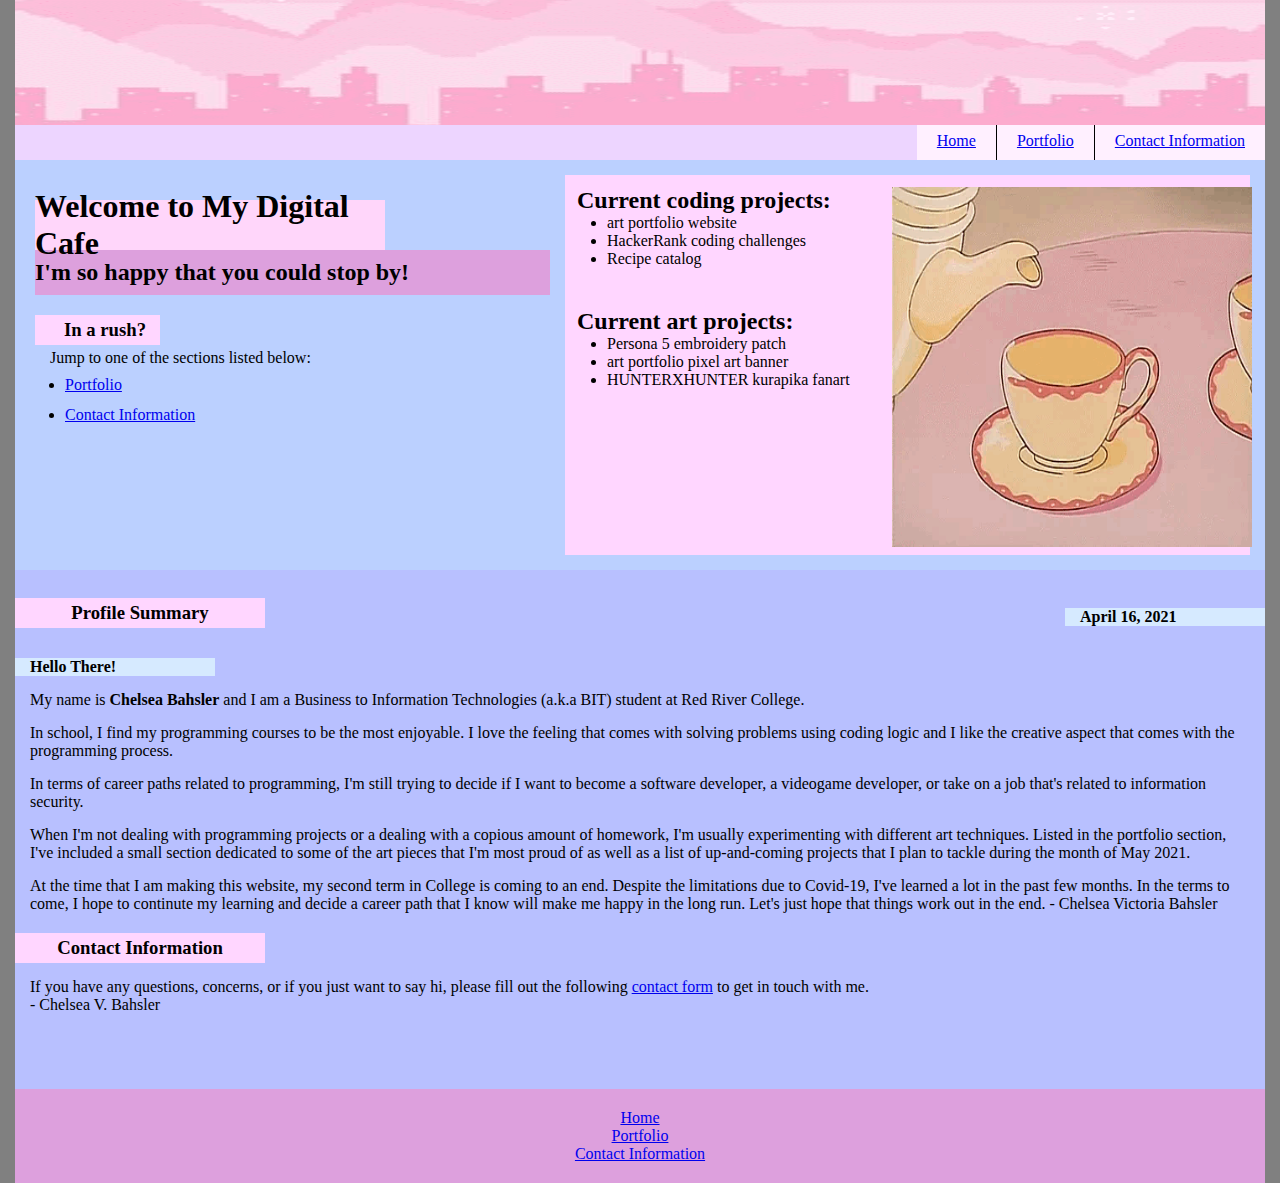
<file: index.html>
<!-------w----------

    Name: Chelsea Bahsler
    Date: April 16, 2021.
    Description:
    The home page of my website.
    
------------------->

<!DOCTYPE html>
<html lang="en">
<head>
    <title>Home Page</title>
    <meta charset="UTF-8" />
    <link rel="stylesheet" type="text/css" href="styles.css" />
</head>
<header>
    <img id="banner" src="images/banner.png" alt="banner">
</header>
<nav>
    <ul>
        <li><a href="index.html">Home</a></li>
        <li><a href="portfolio.html">Portfolio</a></li>
        <li><a href="contact.html">Contact Information</a></li>
    </ul>
</nav>
<body>
<div id="outsideElement"> 
    <div id="lists">     
        <h2 id="codeProjects">Current coding projects:</h2>
        <ul id="codeList">
            <li>art portfolio website</li>   
            <li>HackerRank coding challenges</li>
            <li>Recipe catalog</li>
        </ul>
        <h2 id="artProjects">Current art projects:</h2>
        <ul id="artList">
            <li>Persona 5 embroidery patch</li>
            <li>art portfolio pixel art banner</li>
            <li>HUNTERXHUNTER kurapika fanart</li>
        </ul>
    </div>
    <img id="tea" alt="A kettle of tea pouring tea into a cup." src="images/tea.gif">
</div>    
<section>
    <h1 id="welcome">Welcome to My Digital Cafe</h1>
    <h2 id="greeting">I'm so happy that you could stop by!</h2>
    <h3 id="rush">In a rush?</h3>
    <p id="rush-explanation">Jump to one of the sections listed below:</p>
    <ul id="jump">
        <li><a href="portfolio.html">Portfolio</a></li>
        <li><a href="contact.html">Contact Information</a></li>
    </ul>
</section>
<main>
    <h4 id="about-date">April 16, 2021</h4>
    <h3>Profile Summary</h3>
    <h4>Hello There!</h4>
    <p class="about">
        My name is
        <b>Chelsea Bahsler</b>
        and I am a Business to Information Technologies (a.k.a BIT)
        student at Red River College.
    </p>
    <p class="about">
        In school, I find my programming courses to be the most enjoyable.
        I love the feeling that comes with solving problems using coding 
        logic and I like the creative aspect that comes with the programming process.
    </p>
    <p class="about">
        In terms of career paths related to programming, I'm still trying to decide if I want to become a software developer, a videogame developer,
        or take on a job that's related to information security.
    </p>
    <p class="about">
        When I'm not dealing with programming projects or a dealing with a copious amount of homework,
        I'm usually experimenting with different art techniques.
        Listed in the portfolio section, I've included a small section dedicated to some of the art pieces that I'm most proud of
        as well as a list of up-and-coming projects that I plan to tackle during the month of May 2021.
    </p>
    <p class="about">
        At the time that I am making this website, my second term in College is coming to an end.
        Despite the limitations due to Covid-19, I've learned a lot in the past few months.
        In the terms to come, I hope to continute my learning and decide a career path that I know will make me happy in the long run.

        Let's just hope that things work out in the end.
        - Chelsea Victoria Bahsler
    </p>
    <h3>Contact Information</h3>
    <p class="about">
        If you have any questions, concerns,
        or if you just want to say hi, please fill out the following 
        <a href="contact.html">contact form</a>
        to get in touch with me.<br>
        - Chelsea V. Bahsler
    </p>
</main>
</body>
<footer>
    <ul>
        <li><a href="index.html">Home</a></li>
        <li><a href="portfolio.html">Portfolio</a></li>
        <li><a href="contact.html">Contact Information</a></li>
    </ul>
</footer>
</html>
</file>
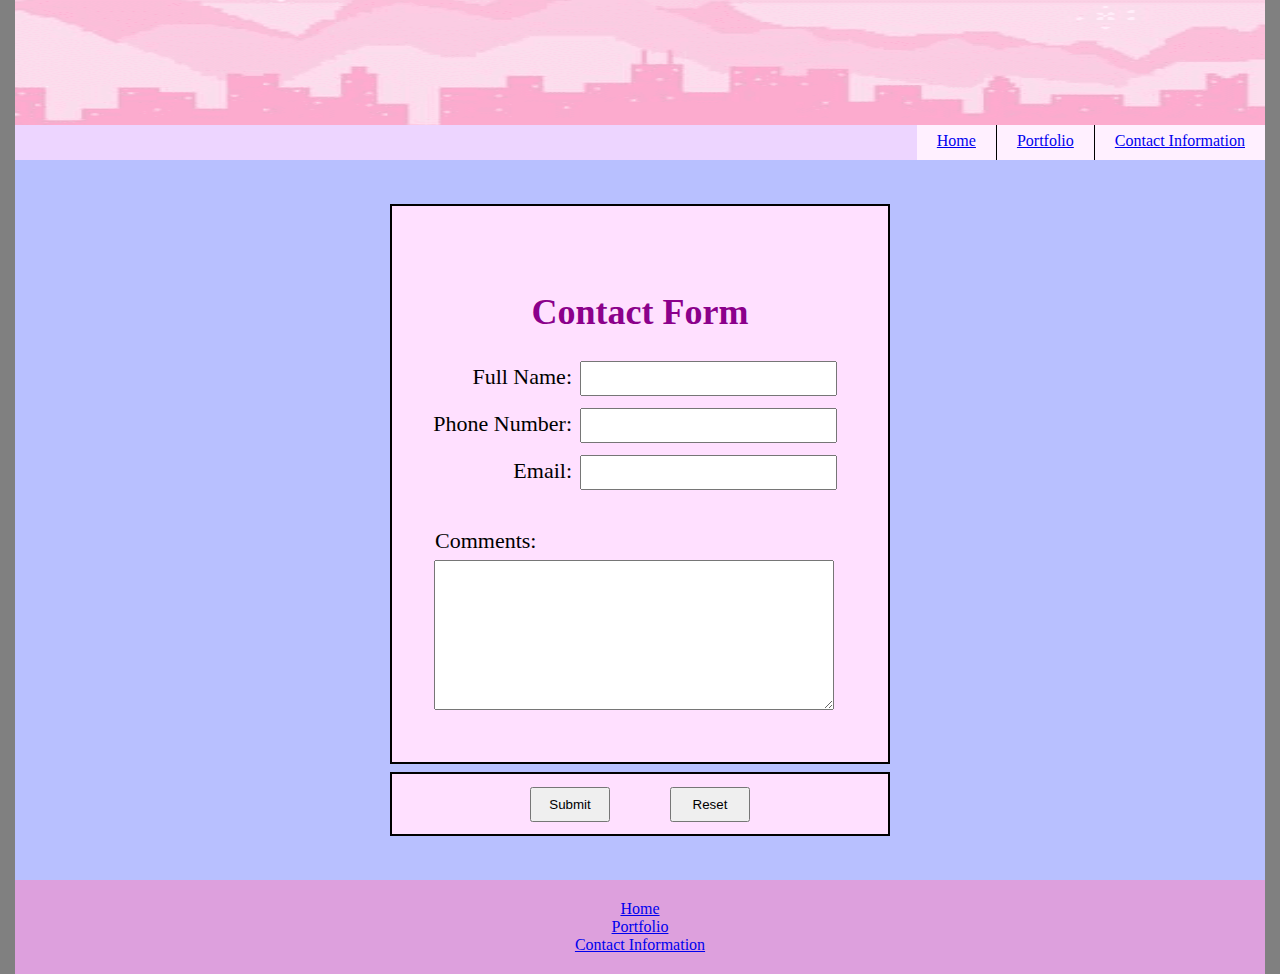
<file: contact.html>
<!-------w----------

    Name: Chelsea Bahsler
    Date: April 16, 2021.
    Description:
    The get-in-contact page of my website.
    
------------------->

<!DOCTYPE html>
<html lang="en">
<head>
    <meta charset="UTF-8" />
    <script src="script.js"></script>
    <title>Contact</title>
    <link rel="stylesheet" type="text/css" href="styles.css" />
</head>
<header>
    <img id="banner" src="images/banner.png" alt="banner">
</header>
<nav>
    <ul>
        <li><a href="index.html">Home</a></li>
        <li><a href="portfolio.html">Portfolio</a></li>
        <li><a href="contact.html">Contact Information</a></li>
    </ul>
</nav>
<body>
<main id="contact-main">
<form id="form"
action="index.html" 
method="post">
<fieldset>
    <h2 id="contactTitle">Contact Form</h2>
    <ul>
        <li>
            <label for="fullName">Full Name:</label>
            <input type="text" id="fullName">
            <p class="contact error" id="fullName_error">* Required field</p>
        </li>
        <li>
            <label for="phoneNumber">Phone Number:</label>
            <input type="text" id="phoneNumber">
            <p class="contact error" id="phoneNumberformat_error">* Invalid phone number</p>
        </li>
        <li>
            <label for="email">Email:</label>
			<input id="email" name="email" type="text">
			<p class="contact error" id="emailformat_error">* Invalid email address</p>
        </li>
        <li>
            <label for="comments" id="lastlabel">Comments:</label>
            <textarea id="comments"></textarea>
        </li>
    </ul>
</fieldset>
<fieldset id="buttons">
    <button type="submit" id="submit">Submit</button>
    <button type="reset" id="reset">Reset</button>
</fieldset>
</form>
</main>
</body>
<footer>
    <ul>
        <li><a href="index.html">Home</a></li>
        <li><a href="portfolio.html">Portfolio</a></li>
        <li><a href="contact.html">Contact Information</a></li>
    </ul>
</footer>
</html>
</file>
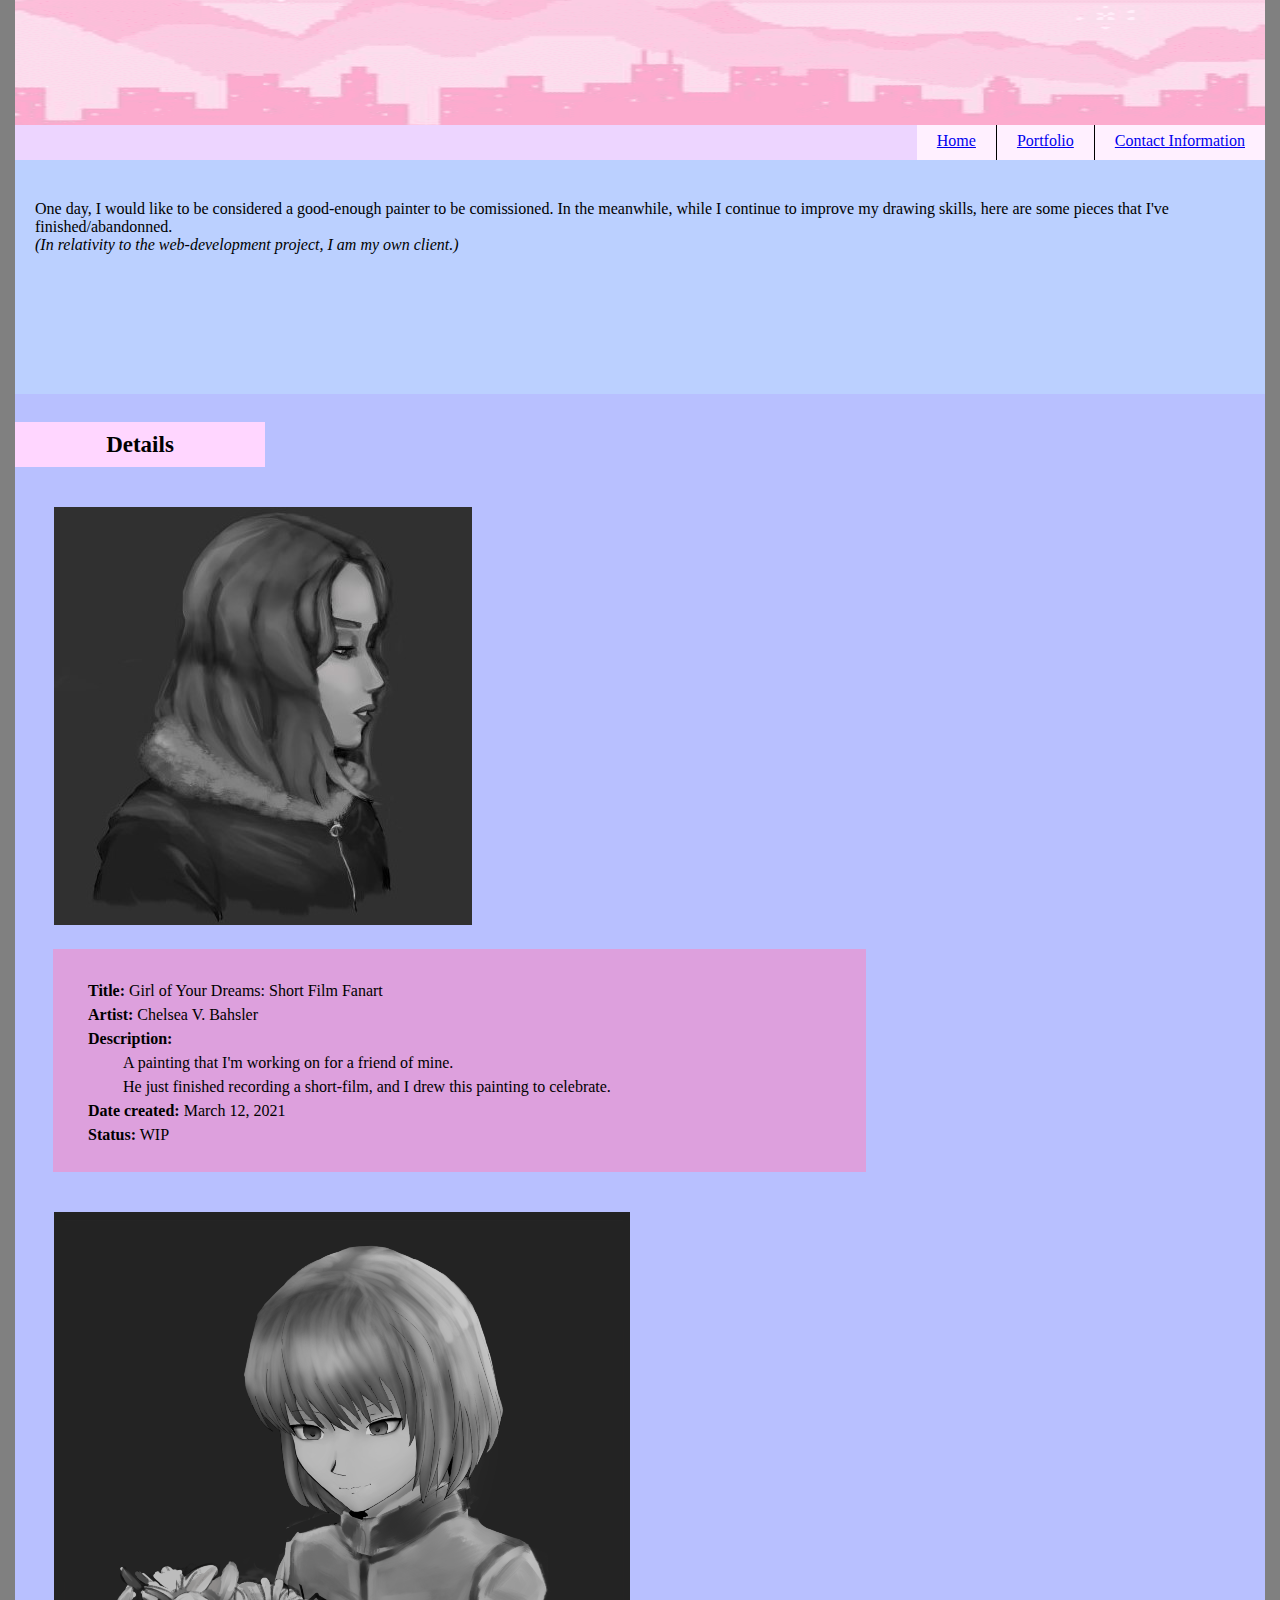
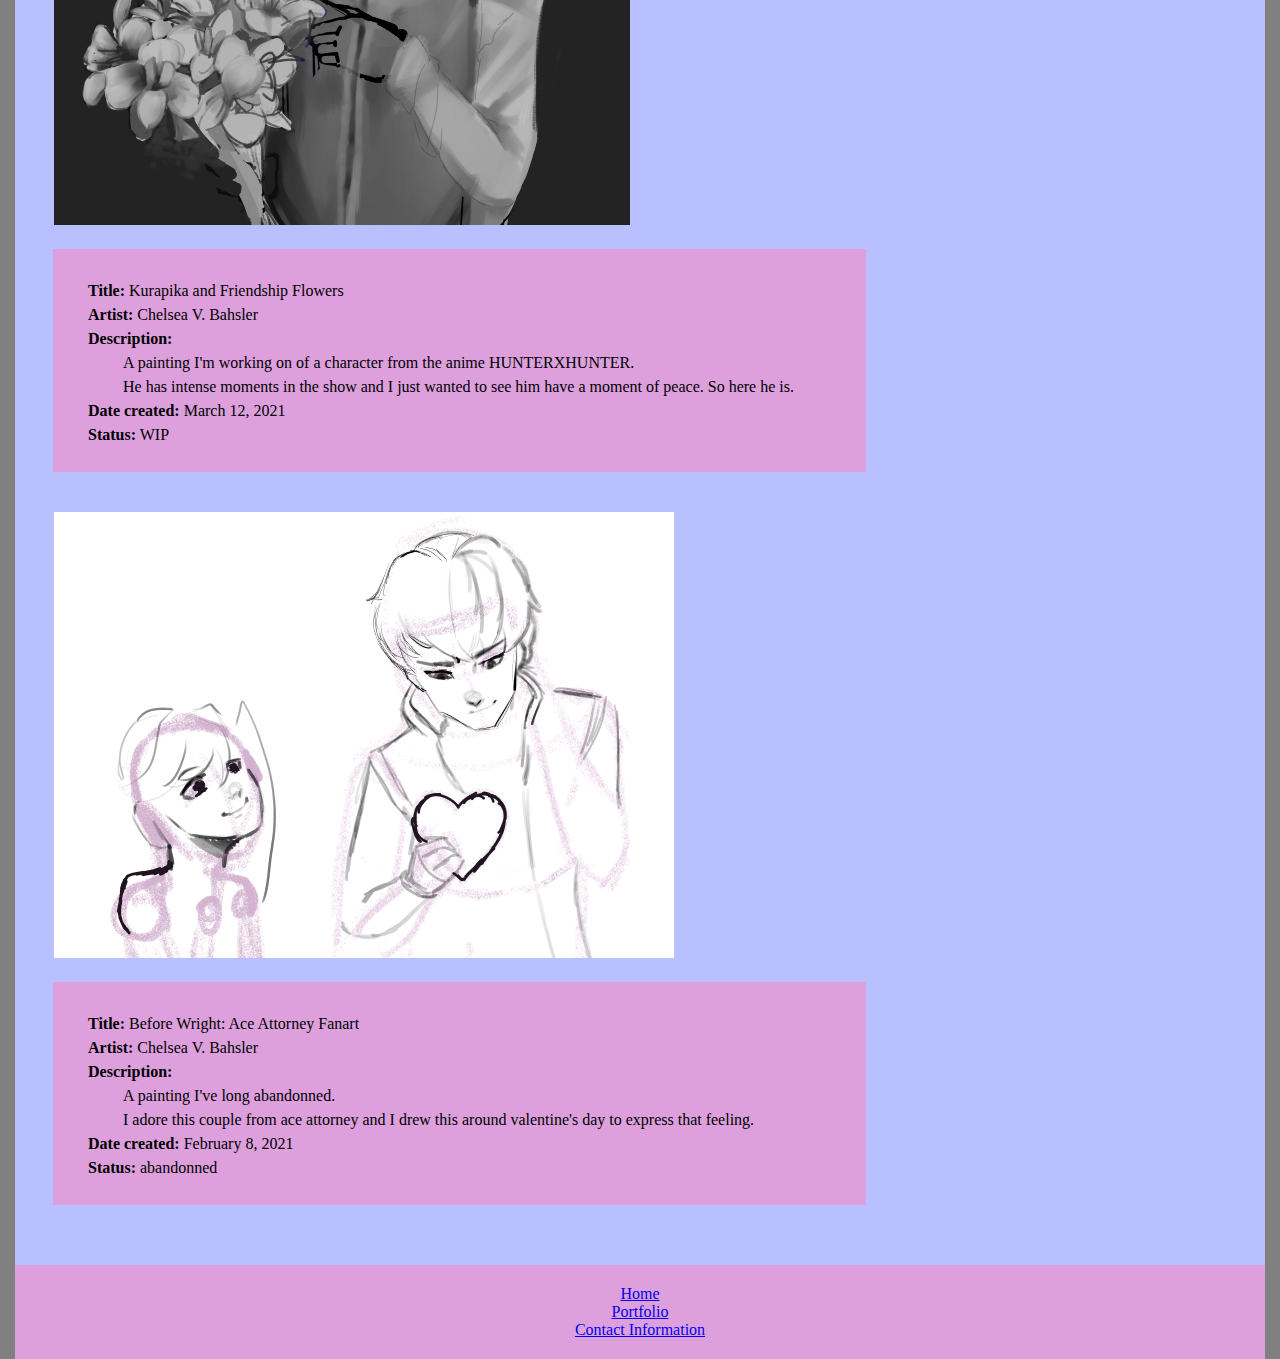
<file: portfolio.html>
<!-------w----------

    Name: Chelsea Bahsler
    Date: April 16, 2021.
    Description:
    The portfolio showcasing my art skills before comissions are open.
    
------------------->

<!DOCTYPE html>
<html lang="en">
<head>
    <title>Portfolio</title>
    <meta charset="UTF-8" />
    <link rel="stylesheet" type="text/css" href="styles.css" />
</head>
<header>
    <img id="banner" src="images/banner.png" alt="banner">
</header>
<nav>
    <ul>
        <li><a href="index.html">Home</a></li>
        <li><a href="portfolio.html">Portfolio</a></li>
        <li><a href="contact.html">Contact Information</a></li>
    </ul>
</nav>
<body>
<section>
    <p>
        One day, I would like to be considered a good-enough painter to be comissioned.
        In the meanwhile, while I continue to improve my drawing skills, here are some pieces that I've finished/abandonned.
    </p>
    <p><i>
        (In relativity to the web-development project, I am my own client.)
    </i></p>
</section>
<main>
    <h3 id="details">Details</h3>
    <img class="artimages" alt="Girl of Your Dreams: Short Film Fanart" src="images/friendFanart.jpg">
    <ul class="art-properties">
        <li><b>Title:</b> Girl of Your Dreams: Short Film Fanart</li>
        <li><b>Artist:</b> Chelsea V. Bahsler</li>
        <li><b>Description:</b></li>
        <ul>
            <li>
                A painting that I'm working on for a friend of mine.<br>
                He just finished recording a short-film, and I drew this painting to celebrate.
            </li>
        </ul>
        <li><b>Date created:</b> March 12, 2021</li>
        <li><b>Status:</b> WIP</li>
    </ul>
    <img class="artimages" alt="A picture of Kurapika from HUNTERXHUNTER." src="images/unfinishedArt3.png">
    <ul class="art-properties">
        <li><b>Title:</b> Kurapika and Friendship Flowers</li>
        <li><b>Artist:</b> Chelsea V. Bahsler</li>
        <li><b>Description:</b></li>
        <ul>
            <li>
                A painting I'm working on of a character from the anime HUNTERXHUNTER.<br>
                He has intense moments in the show and I just wanted to see him have a moment of peace.
                So here he is.
            </li>
        </ul>
        <li><b>Date created:</b> March ‎12, ‎2021</li>
        <li><b>Status:</b> WIP</li>
    </ul>
    <img class="artimages" alt="Ace attorney fanart of characters Mia Fey and Diego Armando" src="images/unfinishedArt2.png">
    <ul class="art-properties">
        <li><b>Title:</b> Before Wright: Ace Attorney Fanart</li>
        <li><b>Artist:</b> Chelsea V. Bahsler</li>
        <li><b>Description:</b></li>
            <ul>
                <li>
                    A painting I've long abandonned.<br>
                    I adore this couple from ace attorney and I drew this around valentine's day to express that feeling.
                </li>
            </ul>
        <li><b>Date created:</b> February ‎8, ‎2021</li>
        <li><b>Status:</b> abandonned</li>
    </ul>
</main>
</body>
<footer>
    <ul>
        <li><a href="index.html">Home</a></li>
        <li><a href="portfolio.html">Portfolio</a></li>
        <li><a href="contact.html">Contact Information</a></li>
    </ul>
</footer>
</html>
</file>
<file: styles.css>
/*******w***********

    Name: Chelsea Bahsler
    Date: April 17, 2021.
    Description:
    The stylesheet for the final web development project.

*******************/

*
{
    box-sizing: border-box;
    padding: 0;
    margin: 0;
}

/*#region Things that are the same on all 3 pages*/
body
{  
	background-color: grey;
    width: 1250px;
    margin: 0 auto;
}

header
{
    height: 125px;
    width: 100%;
    display: flex;
    align-items: center;
    justify-content: center;
}

header #banner
{
	height: 125px;
	width: 100%;
}

nav ul
{
    background: #EDD5FF;
    display: flex;
    list-style: none;
    height: 35px;
    justify-content: right;
}

nav ul li
{
    border-right: 1px solid black;
    background: #FFF0FF;
    height: 35px;
    padding: 7px 20px;
}

nav ul li:last-child
{
    border-right: none;
}

nav ul li a:hover
{
	color: #EB00EB;
}

section
{
    background: #BBD0FF;
    padding: 40px 0px 140px 20px;
}

h3
{
	display: flex;
	background: #FFD6FF;
  	width: 250px;
  	height: 30px;
  	justify-content: center;
  	align-items: center;
  	margin-top: 20px;
}

h4
{
	display: flex;
  	align-items: center;
  	background: #D6EAFF;
  	width: 16%;
  	padding-left: 15px;
  	margin: 30px 0px 10px 0px;
}

main
{
  	background: #B8C0FF;
  	padding: 8px 0px 60px 0px;
}

footer
{
  	justify-content: center;
  	background: plum;
  	padding: 20px 0px;
}

footer ul
{
  	width: 100%;
  	text-align: center;
  	list-style: none;
}
/*#endregion*/

/*#region home page */
#outsideElement
{
  	background: #FFD6FF;
  	float: right;
  	margin: 15px;
  	padding: 12px;
  	height: 380px;
  	width: 685px;
  	display: flex;
}

#lists
{
  	padding-right: 15px;
}

#lists #artProjects
{
	margin-top: 40px;
}

#lists #codeList, #lists #artList
{
	padding-left: 30px;
	width: 300px;
}

#tea
{
	height: 360px;
  	width: 360px;
}

#welcome
{
    background: #FFD6FA;
    display: flex;
    justify-content: center;
    align-items: center;
    height: 50px;
    width: 350px;
}

#greeting
{
  	display: flex;
    background: plum;
    height: 45px;
    width: 400;
    align-items: center;
}

#rush
{
  	margin-top: 20px;
  	width: 125px;
  	padding-left: 15px;
}

#rush-explanation
{
	display: flex;
	height: 25px;
	width: 280px;
	align-items: center;
	padding-left: 15px;
}

#jump
{
  	padding-left: 30px;
  	line-height: 30px;
  	width: 280px;
}

#about-date
{
  	display: flex;
  	float: right;
}

main .about
{
  	margin: 15px;
}
/*#endregion*/

/*#region Contact Page*/
#contact-main
{
  	display: flex;
  	flex-direction: column;
  	background: #B8C0FF;
  	padding: 8px 10px;
  	justify-content: center;
  	align-items: center;
  	height: 720px;
}

fieldset
{
  	display: flex;
  	flex-direction: column;
  	justify-content: center;
  	align-items: center;
  	height: 560px;
  	padding: 30px;
  	width: 500px;
  	border: 2px solid black;
  	background: #FFE0FF;
}

fieldset ul
{
  	list-style: none;
  	padding: 16px 0px;
}

#contactTitle
{
	width: 315px;
	margin-top: 48px;
	font-size: 36px;
	color: darkmagenta;
	text-align: center;
}

form label:not(#lastlabel)
{
	display: inline-block;
	text-align: right;
	width: 150px;
	height: 30px;
	font-size: 22px;
	float: left;
	margin: 15px 8px 0px 0px;
	clear: both;
}

form #lastlabel
{
	display: inline-block;
	text-align: right;
	font-size: 22px;
	float: left;
	margin: 38px 0px 0px 13px;
}

form input
{
	display: inline-block;	
	width: 59%;
	height: 35px;
	padding-left: 5px;
	font-size: 14px;
	margin-top: 12px;
}

form input:focus
{
    background: #E8B5FC;
    color: #8B008B;
}

form textarea
{
	display:flex;
	float: left;
	height: 150px;
	width: 400px;
	margin: 6px 0px 0px 12px;
	padding: 5px;
}

form #buttons
{
	display: flex;
	flex-direction: row;
	width: 100%;
	height: 40px;
	justify-content: center;
	align-items: center;
	margin-top: 8px;
}

form button
{
	float: left;
	height: 35px;
	width: 80px;
	margin: 0px 30px; 
	justify-content: center;
	align-items: center;
}

form p
{
	color: magenta;
	float: right;
	clear: both;
	margin: 8px 22px 0px 0px;
}
/*#endregion*/

/*#region Portfolio*/
#details
{
	font-size: 23px;
	height: 45px;
}

.art-properties
{
	background: plum;
	margin: 20px 0px 0px 38px;
	list-style: none;
	width: 65%;
	padding: 30px 0px 25px 35px;
}

.artimages
{
	margin: 40px 0px 0px 39px;
}

.art-properties li
{
	line-height: 1.5;
}

.art-properties ul li
{
	margin-left: 35px;
	list-style: none;
}
/*#endregion*/
</file>
